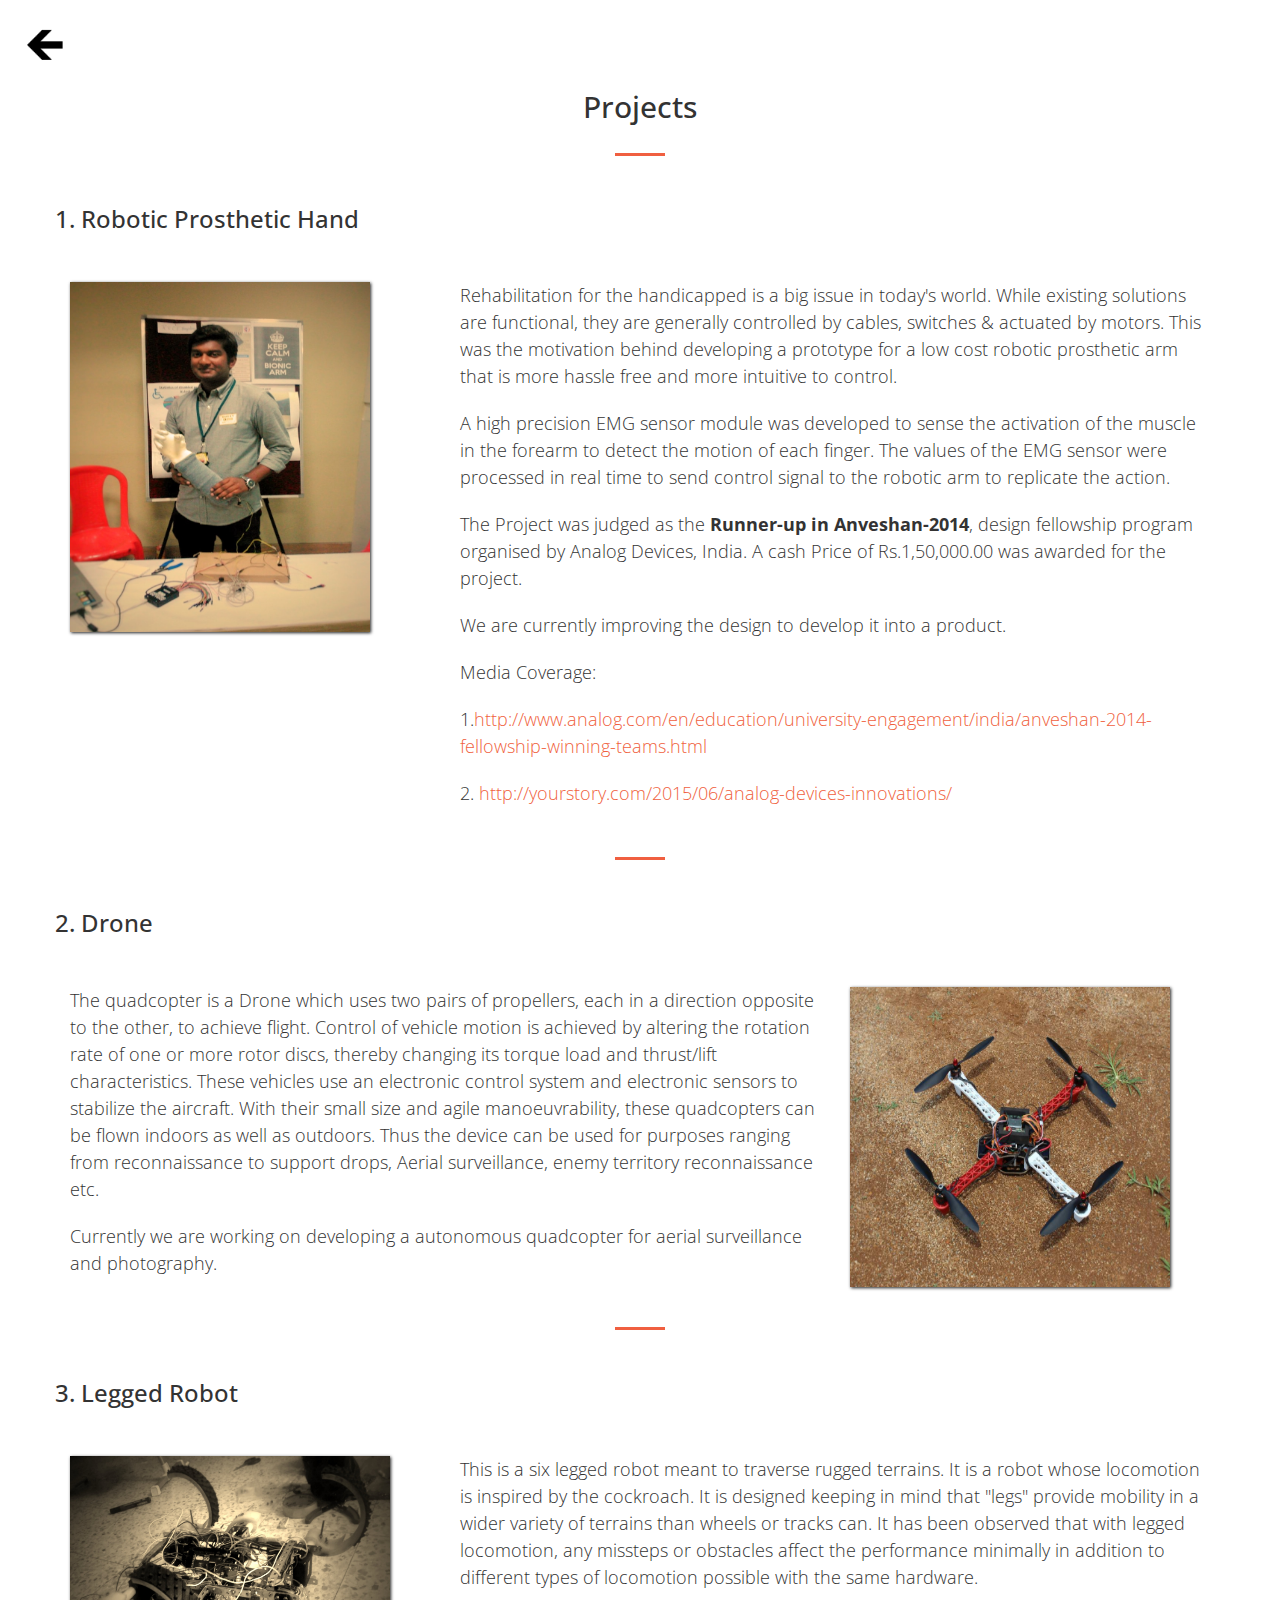
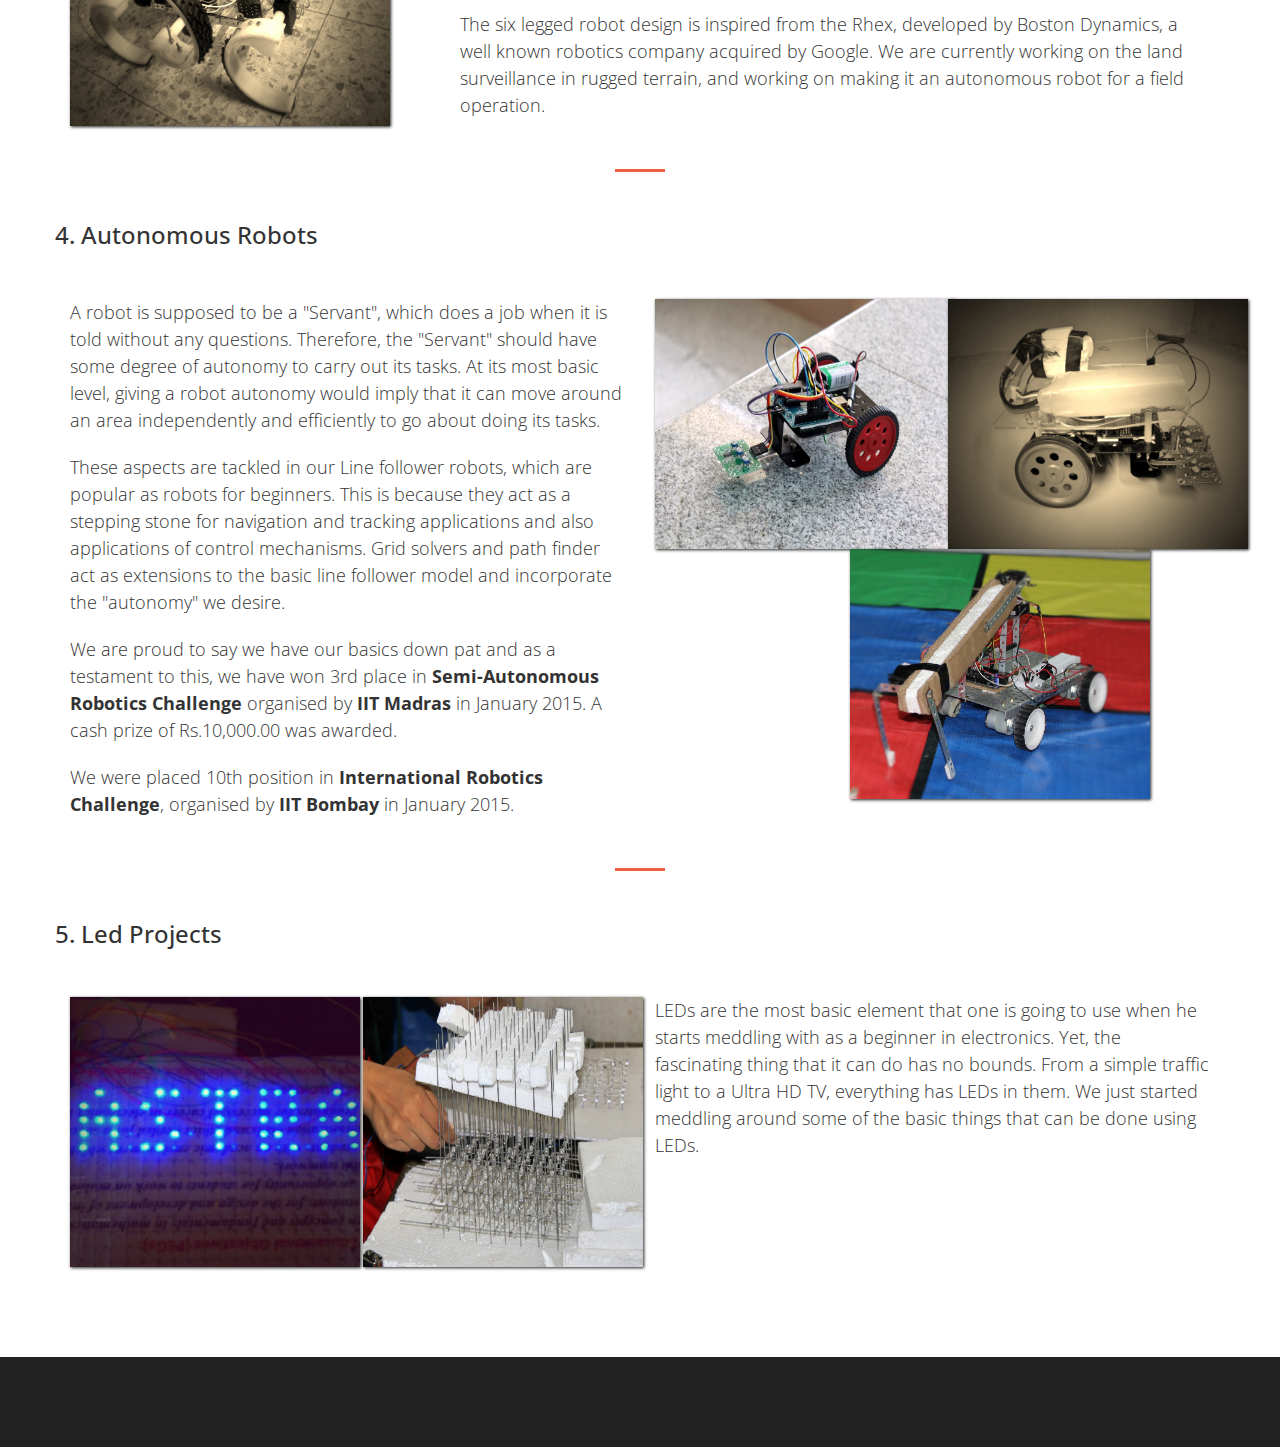
<file: img/projects.html>
<!DOCTYPE html>
<html>
<head>
	<title>Astra Robotics - Projects</title>
	 <link href='http://fonts.googleapis.com/css?family=Open+Sans' rel='stylesheet' type='text/css'>
	<link rel="stylesheet" href="../css/bootstrap.min.css" type="text/css">
	<link rel="stylesheet" type="text/css" href="../css/creative.css">
	<style>
		#projects img {
    box-shadow: 1px 1px 3px #222;
}
.arrow {
	padding-top: 20px;
	padding-left: 20px;
}
@media(max-width: 768px) {
.arrow {
	display: none;
}
}
	</style>
</head>
<body>
<div class="arrow">
	<a href="../index.html"><img src="../img/arrow.png" width="50" height="50">
	</a>
</div>
	<div class="container" id="projects">
		<div class="row">
			<div class="col-lg-8 col-lg-offset-2 text-center">
			<h2 class="">Projects</h2>
			<hr class="primary">
			</div>
		</div>
		<div class="row">
		<h3>1. Robotic Prosthetic Hand</h3>
			<div class="col-lg-4">
				<img src="../img/projects/BionicArm1.jpg" width="300" height="350">
			</div>
			<div class="col-lg-8">
				<p>
					Rehabilitation for the handicapped is a big issue in today's world. While existing solutions are functional, they are generally controlled by cables, switches & actuated by motors. This was the motivation behind developing a prototype for a low cost robotic prosthetic arm that is more hassle free and more intuitive to control. 
				</p>
				<p>
					A high precision EMG sensor module was developed to sense the activation of the muscle in the forearm to detect the motion of each finger.  The values of the EMG sensor were processed in real time to send control signal to the robotic arm to replicate the action. 
				</p>
				<p>
					The Project was judged as the <b>Runner-up in Anveshan-2014</b>, design fellowship program organised by Analog Devices, India. A cash Price of Rs.1,50,000.00 was awarded for the project.
				</p>
				<p>
					We are currently improving the design to develop it into a product.
				</p>
				<p>
					Media Coverage:
				</p>
				<p>
					1.<a href="http://www.analog.com/en/education/university-engagement/india/anveshan-2014-fellowship-winning-teams.html">http://www.analog.com/en/education/university-engagement/india/anveshan-2014-fellowship-winning-teams.html</a>
				</p>
				<p>
					2. <a href="http://yourstory.com/2015/06/analog-devices-innovations/">http://yourstory.com/2015/06/analog-devices-innovations/</a>
				</p>
			</div>
		</div>
<hr>
		<div class="row">
		<h3>2. Drone</h3>
			<div class="col-lg-8">
				<p>
					The quadcopter is a Drone which uses two pairs of propellers, each in a direction opposite to the other, to achieve flight. Control of vehicle motion is achieved by altering the rotation rate of one or more rotor discs, thereby changing its torque load and thrust/lift characteristics. These vehicles use an electronic control system and electronic sensors to stabilize the aircraft. With their small size and agile manoeuvrability, these quadcopters can be flown indoors as well as outdoors. Thus the device can be used for purposes ranging from reconnaissance to support drops, Aerial surveillance, enemy territory reconnaissance etc.
				</p>
				<p>
					Currently we are working on developing a autonomous quadcopter for aerial surveillance and photography. 
				</p>
			</div>
			<div class="col-lg-4">
				<img src="../img/projects/drone11.jpg" width="320" height="300">
			</div>
		</div>
<hr>

		<div class="row">
		<h3>3. Legged Robot</h3>
			<div class="col-lg-4">
				<img src="../img/projects/legged_robot1.jpg" width="320" height="270">
			</div>
			<div class="col-lg-8">
				<p>
					This is a six legged robot meant to traverse rugged terrains. It is a robot whose locomotion is inspired by the cockroach. It is designed keeping in mind that "legs" provide mobility in a wider variety of terrains than wheels or tracks can.  It has been observed that with legged locomotion, any missteps or obstacles affect the performance minimally in addition to different types of locomotion possible with the same hardware.
				</p>
				<p>
					The six legged robot design is inspired from the Rhex, developed by Boston Dynamics, a well known robotics company acquired by Google. We are currently working on the land surveillance in rugged terrain, and working on making it an autonomous robot for a field operation.
				</p>
			</div>
		</div>

<hr>
		<div class="row">
		<h3>4. Autonomous Robots</h3>
			<div class="col-lg-6">
				<p>
					A robot is supposed to be a "Servant", which does a job when it is told without any questions.  Therefore, the "Servant" should have some degree of autonomy to carry out its tasks. At its most basic level, giving a robot autonomy would imply that it can move around an area independently and efficiently to go about doing its tasks.
				</p>
				<p>
					These aspects are tackled in our Line follower robots, which are popular as robots for beginners. This is because they act as a stepping stone for navigation and tracking applications and also applications of control mechanisms. Grid solvers and path finder act as extensions to the basic line follower model and incorporate the "autonomy" we desire.
				</p>
				<p>
					We are proud to say we have our basics down pat and as a testament to this, we have won 3rd place in <b>Semi-Autonomous Robotics Challenge</b> organised by <b>IIT Madras</b> in January 2015. A cash prize of Rs.10,000.00 was awarded.
				</p>
				<p>
					We were placed 10th position in <b>International Robotics Challenge</b>, organised by <b>IIT Bombay</b> in January 2015.
				</p>
			</div>
			<div class="col-lg-6">
				<!--<img src="../img/projects/maze_solver.jpg" width="320" height="270">-->
				<div class="row">
					<div class="col-lg-6">
						<img src="../img/projects/line_follower10.jpg" width="300" height="250">
					</div>
					<div class="col-lg-6">
						<img src="../img/projects/maze_solver1.jpg" width="300" height="250">
					</div>
				</div>
				<div class="row">
					<div class="col-lg-4">
						
					</div>
					<div class="col-lg-5">
						<img src="../img/projects/grid_solver1.jpg" width="300" height="250">
					</div>
					<div class="col-lg-3">
						
					</div>
				</div>
			</div>
		</div>
		<hr>
		<div class="row">
		<h3>5. Led Projects</h3>
			<div class="col-lg-6">
				<div class="row">
					<div class="col-lg-6">
						<img src="../img/projects/led_display.jpg" width="290" height="270">
					</div>
					<div class="col-lg-6">
						<img src="../img/projects/led_cube1.jpg" width="280" height="270">
					</div>
				</div>
			</div>
			<div class="col-lg-6">
				<p>
					LEDs are the most basic element that one is going to use when he starts meddling with as a beginner in electronics. Yet, the fascinating thing that it can do has no bounds. From a simple traffic light to a Ultra HD TV, everything has LEDs in them. We just started meddling around some of the basic things that can be done using LEDs.
				</p>
			</div>
		</div>
	</div>

	<footer style="margin-top:90px;height:90px;background-color:#222;">
		<!--<ul class="social-icons">
			<li class="facebook"><a href="http://www.facebook.com/rentrambo" target="_blank" data-placement="bottom" data-tooltip title="Facebook">Facebook</a></li>
		</ul>-->
	</footer>
	<script src="../js/jquery.js"></script>

    <!-- Bootstrap Core JavaScript -->
    <script src="../js/bootstrap.min.js"></script>

    <!-- Plugin JavaScript -->
    <!--<script src="../js/jquery.easing.min.js"></script>-->
    <script src="../js/jquery.fittext.js"></script>
	<script src="../js/creative.js"></script>
</body>
</html>
</file>
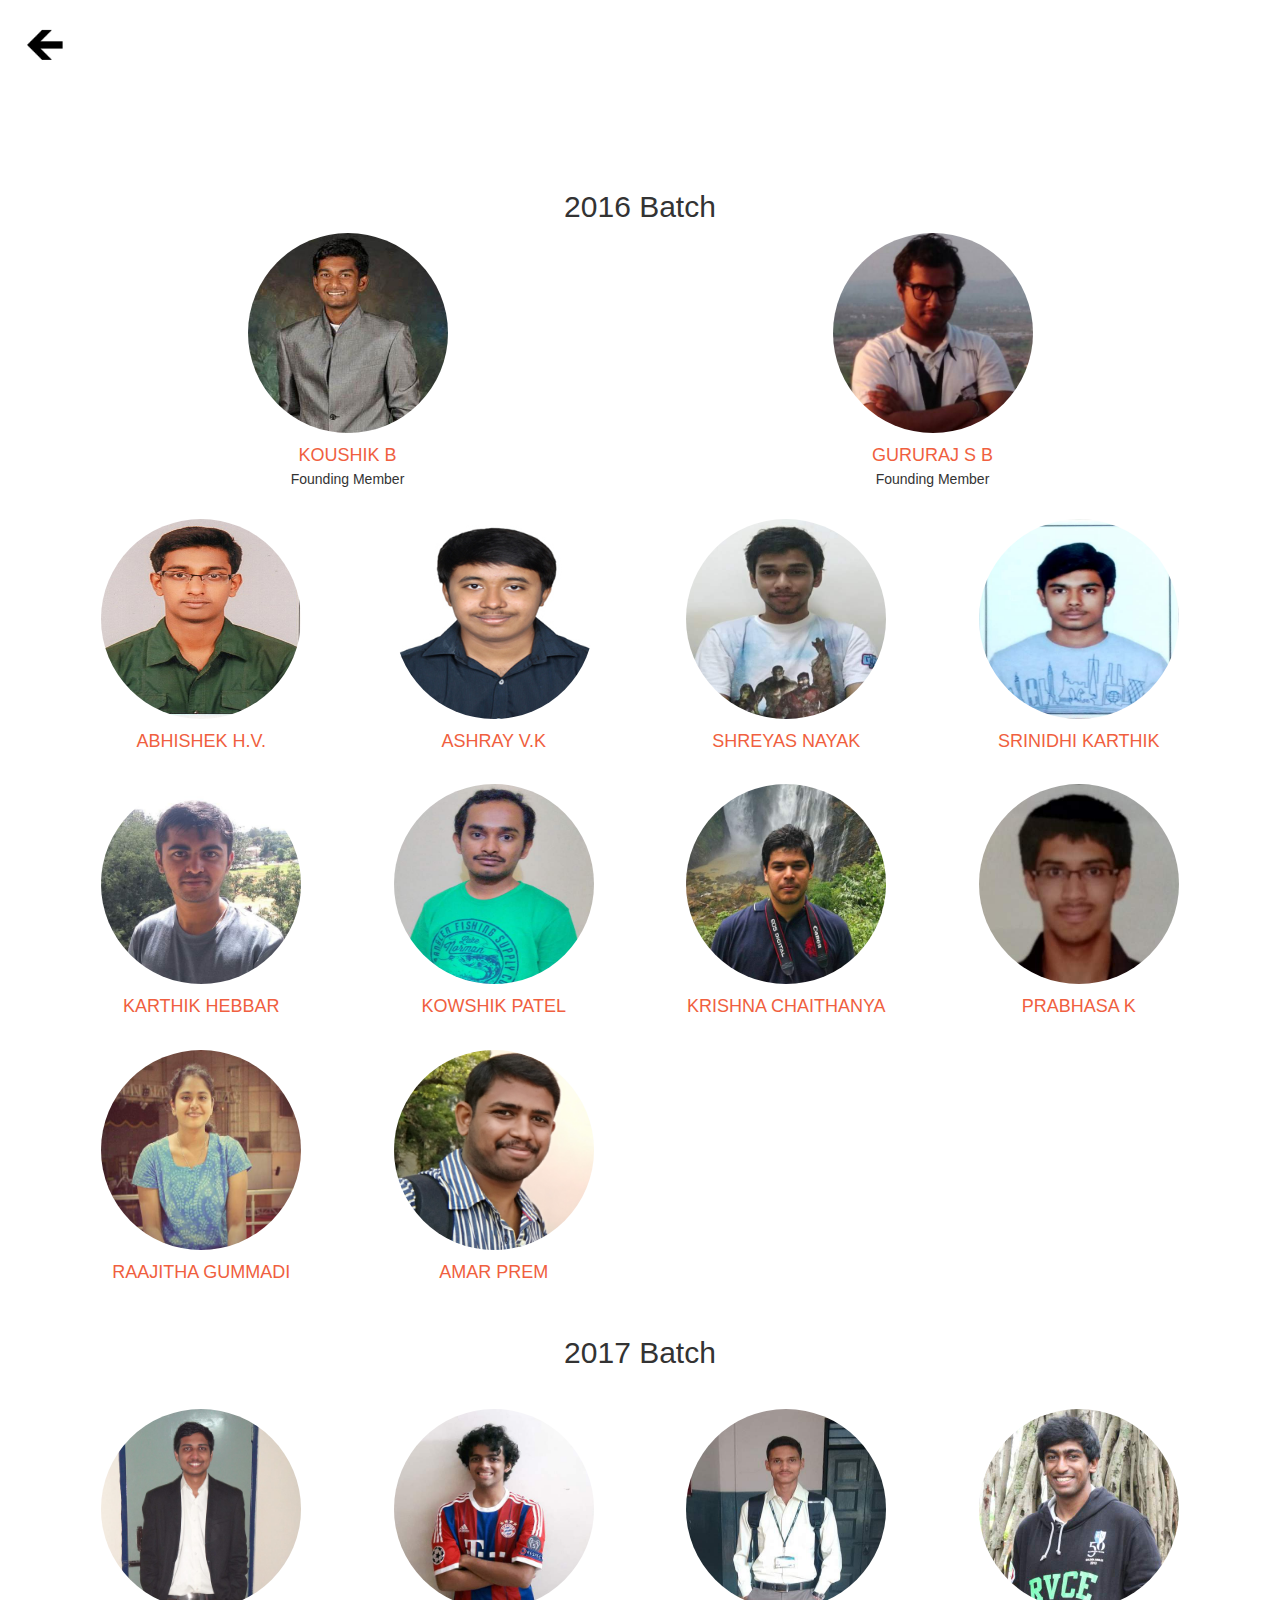
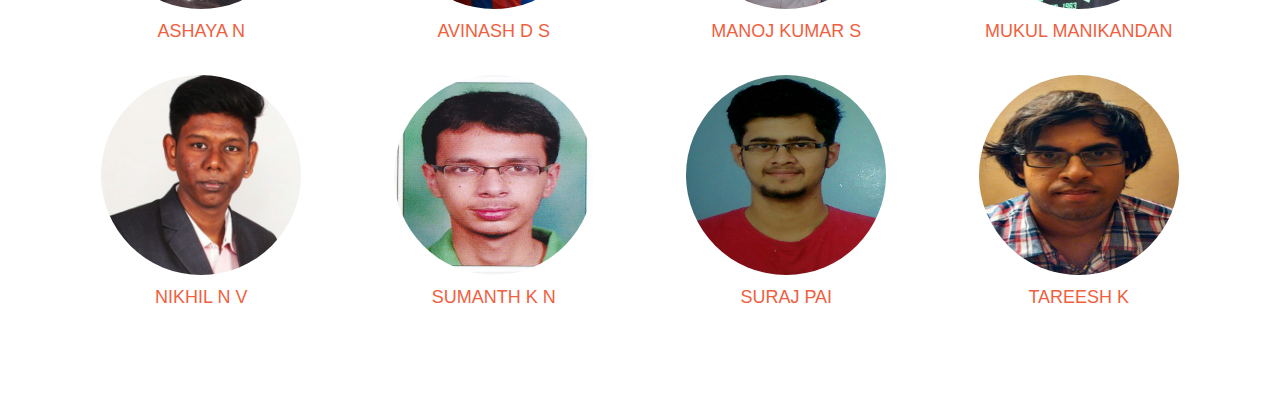
<file: static/team.html>
<!DOCTYPE html>
<html>
<head>
	<title>Astra Robotics - Team</title>
	<link rel="stylesheet" href="../css/bootstrap.min.css" type="text/css">
	<link rel="stylesheet" href="../css/creative.css" type="text/css">
	<style type="text/css">
		.arrow {
	padding-top: 20px;
	padding-left: 20px;
}
@media(max-width: 768px) {
.arrow {
	display: none;
}
}
	</style>
</head>
<body>
<div class="arrow">
	<a href="../index.html"><img src="../img/arrow.png" width="50" height="50">
	</a>
</div>

<nav class="teamnav">
	<div class="container">
		
	</div>
</nav>
<section id="team">
	<div class="container">
		<div class="row">
			<div class="col-lg-12 text-center">
				<h2>2016 Batch</h2>
			</div>
		</div>
		<div class="row">
			<div class="col-lg-6" align="center">
				<img class="img-circle" src="../img/team/Koushik.jpg" width="200px" height="200px">
				<span class="caption">Koushik B</span>
				<span class="small-caption">Founding Member</span>
			</div>
			<div class="col-lg-6" align="center">
				<img class="img-circle" src="../img/2016/gururaj s b.jpg" width="200px" height="200px">
				<span class="caption">Gururaj S B</span>
				<span class="small-caption">Founding Member</span>
			</div>
		</div>
		<div class="row" style="padding-top:30px;">
			<div class="col-lg-3" align="center">
				<img class="img-circle" src="../img/2016/Abhishek H.V.jpg" width="200px" height="200px">
				<span class="caption">Abhishek H.V.</span>
			</div>
			<div class="col-lg-3" align="center">
				<img class="img-circle" src="../img/2016/Ashray V.K.jpg" width="200px" height="200px">
				<span class="caption">Ashray V.K</span>
			</div>
			<div class="col-lg-3" align="center">
				<img class="img-circle" src="../img/2016/ShreyasN.jpg" width="200px" height="200px">
				<span class="caption">Shreyas Nayak</span>
			</div>
			<div class="col-lg-3" align="center">
				<img class="img-circle" src="../img/2016/SrinidhiK.jpg" width="200px" height="200px">
				<span class="caption">Srinidhi Karthik</span>
			</div>
		</div>
		<div class="row" style="padding-top:30px;">
			<div class="col-lg-3" align="center">
				<img class="img-circle" src="../img/2016/Karthik.jpg" width="200px" height="200px">
				<span class="caption">Karthik Hebbar</span>
			</div>
			<div class="col-lg-3" align="center">
				<img class="img-circle" src="../img/2016/KowshikP.jpg" width="200px" height="200px">
				<span class="caption">Kowshik Patel</span>
			</div>
			<div class="col-lg-3" align="center">
				<img class="img-circle" src="../img/2016/KrishnaC.jpg" width="200px" height="200px">
				<span class="caption">Krishna Chaithanya</span>
			</div>
			<div class="col-lg-3" align="center">
				<img class="img-circle" src="../img/2016/PrabhasaK.jpg" width="200px" height="200px">
				<span class="caption">Prabhasa K</span>
			</div>
		</div>
		<div class="row" style="padding-top:30px;">
			<div class="col-lg-3" align="center">
				<img class="img-circle" src="../img/2016/RaajithaG.jpg" width="200px" height="200px">
				<span class="caption">Raajitha Gummadi</span>
			</div>
			<div class="col-lg-3" align="center">
				<img class="img-circle" src="../img/2016/amar_prem.png" width="200px" height="200px">
				<span class="caption">Amar Prem</span>
			</div>
		</div>
	</div>
	<div class="container">
		<div class="row" style="padding-top:30px;">
			<div class="col-lg-12 text-center">
				<h2>2017 Batch</h2>
			</div>
		</div>
		<div class="row" style="padding-top:30px;">
			<div class="col-lg-3" align="center">
				<img class="img-circle" src="../img/2017/Ashaya.jpg" width="200px" height="200px">
				<span class="caption">Ashaya N</span>
			</div>
			<div class="col-lg-3" align="center">
				<img class="img-circle" src="../img/2017/Avi.jpg" width="200px" height="200px">
				<span class="caption">Avinash D S</span>
			</div>
			<div class="col-lg-3" align="center">
				<img class="img-circle" src="../img/2017/Manoj.jpg" width="200px" height="200px">
				<span class="caption">Manoj Kumar S</span>
			</div>
			<div class="col-lg-3" align="center">
				<img class="img-circle" src="../img/2017/mukulm.jpg" width="200px" height="200px">
				<span class="caption">Mukul Manikandan</span>
			</div>
		</div>
		<div class="row" style="padding-top:30px;">
			<div class="col-lg-3" align="center">
				<img class="img-circle" src="../img/2017/Nikhil.jpg" width="200px" height="200px">
				<span class="caption">Nikhil N V</span>
			</div>
			<div class="col-lg-3" align="center">
				<img class="img-circle" src="../img/2017/sumanth.jpg" width="200px" height="200px">
				<span class="caption">Sumanth K N</span>
			</div>
			<div class="col-lg-3" align="center">
				<img class="img-circle" src="../img/2017/Suraj Pai.JPG" width="200px" height="200px">
				<span class="caption">Suraj Pai</span>
			</div>
			<div class="col-lg-3" align="center">
				<img class="img-circle" src="../img/2017/tareesh.jpg" width="200px" height="200px">
				<span class="caption">Tareesh K</span>
			</div>
		</div>
	</div>
</section>
</body>
</html>
</file>
<file: css/creative.css>
/*!
 * Start Bootstrap - Creative Bootstrap Theme (http://startbootstrap.com)
 * Code licensed under the Apache License v2.0.
 * For details, see http://www.apache.org/licenses/LICENSE-2.0.
 */

    body {
    font-family: 'Open Sans', sans-serif;
    font-weight: 100;
}

ul.social-icons {
    margin: 0px;
    padding: 0px;
    width: auto;
}
ul.social-icons li.facebook {
    background-position: 0px -120px;
}
ul.social-icons li {
    transition: all 0.3s ease 0s;
    background-image: url("../img/social-sprites.png");
    background-repeat: no-repeat;
    background-position: 0px 100px;
    display: inline-block;
    margin: -1px 1px 5px 0px;
    padding: 0px;
    border-radius: 100%;
    overflow: visible;
    box-shadow: 0px 2px 2px 0px rgba(0, 0, 0, 0.3);
}
ul.social-icons li[class] a {
    text-indent: -9999px;
}
ul.social-icons li a {
    display: block;
    height: 30px;
    width: 30px;
    text-align: center;
}
hr {
    max-width: 150px;
border-color: #F05F40;
border-width: 1px;
margin-top: 30px;
margin-bottom: 30px;
border-style: solid none none;
}
h3 {
    margin-bottom: 50px;
}


video#bgvid {
    position: fixed;
    top: 50%;
    left: 50%;
    min-width: 100%;
    min-height: 100%;
    width: auto;
    height: auto;
    z-index: -100;
    -webkit-transform: translateX(-50%) translateY(-50%);
    transform: translateX(-50%) translateY(-50%);
    background: url(video.jpg) no-repeat;
    background-size: cover;
}

video { display: block;}

@media screen and (max-device-width: 800px) {

body { background: url(video.jpg) #000 no-repeat center center fixed; }

#bgvid { display: none; }

}

html,
body {
    width: 100%;
    height: 100%;
}

body {
    font-family: open sans,'Helvetica Neue',Arial,sans-serif;
}

hr {
    max-width: 50px;
    border-color: #f05f40;
    border-width: 3px;
}

hr.light {
    border-color: #fff;
}

a {
    color: #f05f40;
    -webkit-transition: all .35s;
    -moz-transition: all .35s;
    transition: all .35s;
}

a:hover,
a:focus {
    color: #eb3812;
}

h1,
h2,
h3,
h4,
h5,
h6 {
    font-family: 'Open Sans','Helvetica Neue',Arial,sans-serif;
}

p {
    margin-bottom: 20px;
    font-size: 18px;
    line-height: 1.5;
}

.bg-primary {
    background-color: #f05f40;
}

.bg-dark {
    color: #fff;
    background-color: #222;
}

.text-faded {
    color: rgba(255,255,255,.7);
}

section {
    padding: 100px 0;
}

aside {
    padding: 50px 0;
}

.no-padding {
    padding: 0;
}

.navbar-default {
    border-color: rgba(34,34,34,.05);
    font-family: 'Open Sans','Helvetica Neue',Arial,sans-serif;
    background-color: #fff;
    -webkit-transition: all .35s;
    -moz-transition: all .35s;
    transition: all .35s;
}

.navbar-default .navbar-header .navbar-brand {
    text-transform: uppercase;
    font-family: 'Open Sans','Helvetica Neue',Arial,sans-serif;
    font-weight: 700;
    color: #f05f40;
}

.navbar-default .navbar-header .navbar-brand:hover,
.navbar-default .navbar-header .navbar-brand:focus {
    color: #eb3812;
}

.navbar-default .nav > li>a,
.navbar-default .nav>li>a:focus {
    text-transform: uppercase;
    font-size: 13px;
    font-weight: 700;
    color: #222;
}

.navbar-default .nav > li>a:hover,
.navbar-default .nav>li>a:focus:hover {
    color: #f05f40;
}

.navbar-default .nav > li.active>a,
.navbar-default .nav>li.active>a:focus {
    color: #f05f40!important;
    background-color: transparent;
}

.navbar-default .nav > li.active>a:hover,
.navbar-default .nav>li.active>a:focus:hover {
    background-color: transparent;
}

@media(min-width:768px) {
    .navbar-default {
        border-color: rgba(255,255,255,.3);
        background-color: transparent;
    }

    .navbar-default .navbar-header .navbar-brand {
        color: #f05f40;
        /*color: rgba(255,255,255,.7);*/
    }
    .navbar-default .navbar-header .navbar-brand:hover {
        color: #f05f40 !important;
    }

    .navbar-default .navbar-header .navbar-brand:hover,
    .navbar-default .navbar-header .navbar-brand:focus {
        color: #fff;
    }

    .navbar-default .nav > li>a,
    .navbar-default .nav>li>a:focus {
        /*color: rgba(255,255,255,.7);*/
        color: #f05f40;
    }

    .navbar-default .nav > li>a:hover,
    .navbar-default .nav>li>a:focus:hover {
        color: #fff;
    }

    .navbar-default.affix {
        border-color: rgba(34,34,34,.05);
        background-color: #fff;
    }

    .navbar-default.affix .navbar-header .navbar-brand {
        font-size: 14px;
        color: #f05f40;
    }

    .navbar-default.affix .navbar-header .navbar-brand:hover,
    .navbar-default.affix .navbar-header .navbar-brand:focus {
        color: #eb3812;
    }

    .navbar-default.affix .nav > li>a,
    .navbar-default.affix .nav>li>a:focus {
        color: #222;
    }

    .navbar-default.affix .nav > li>a:hover,
    .navbar-default.affix .nav>li>a:focus:hover {
        color: #f05f40;
    }
}

header {
    position: relative;
    width: 100%;
    min-height: auto;
    text-align: center;
    color: #fff;
    /*background-image: url(../img/header.jpg);*/
    background-position: center;
    -webkit-background-size: cover;
    -moz-background-size: cover;
    background-size: cover;
    -o-background-size: cover;
}

header .header-content {
    position: relative;
    width: 100%;
    padding: 100px 15px;
    text-align: center;
}

header .header-content .header-content-inner h1 {
    margin-top: 0;
    margin-bottom: 0;
    text-transform: uppercase;
    font-weight: 700;
}

header .header-content .header-content-inner hr {
    margin: 30px auto;
}

header .header-content .header-content-inner p {
    margin-bottom: 50px;
    font-size: 16px;
    font-weight: 300;
    color: rgba(255,255,255,.7);
}

@media(min-width:768px) {
    header {
        min-height: 100%;
    }

    header .header-content {
        position: absolute;
        top: 50%;
        padding: 0 50px;
        -webkit-transform: translateY(-50%);
        -ms-transform: translateY(-50%);
        transform: translateY(-50%);
    }

    header .header-content .header-content-inner {
        margin-right: auto;
        margin-left: auto;
        max-width: 1000px;
    }

    header .header-content .header-content-inner p {
        margin-right: auto;
        margin-left: auto;
        max-width: 80%;
        font-size: 18px;
    }
}

.section-heading {
    margin-top: 0;
}

.service-box {
    margin: 50px auto 0;
    max-width: 400px;
}

@media(min-width:992px) {
    .service-box {
        margin: 20px auto 0;
    }
}

.service-box p {
    margin-bottom: 0;
}

.portfolio-box {
    display: block;
    position: relative;
    margin: 0 auto;
    max-width: 650px;
}

.portfolio-box .portfolio-box-caption {
    display: block;
    position: absolute;
    bottom: 0;
    width: 100%;
    height: 100%;
    text-align: center;
    color: #fff;
    opacity: 0;
    background: rgba(240,95,64,.9);
    -webkit-transition: all .35s;
    -moz-transition: all .35s;
    transition: all .35s;
}

.portfolio-box .portfolio-box-caption .portfolio-box-caption-content {
    position: absolute;
    top: 50%;
    width: 100%;
    text-align: center;
    transform: translateY(-50%);
}

.portfolio-box .portfolio-box-caption .portfolio-box-caption-content .project-category,
.portfolio-box .portfolio-box-caption .portfolio-box-caption-content .project-name {
    padding: 0 15px;
    font-family: 'Open Sans','Helvetica Neue',Arial,sans-serif;
}

.portfolio-box .portfolio-box-caption .portfolio-box-caption-content .project-category {
    text-transform: uppercase;
    font-size: 14px;
    font-weight: 600;
}

.portfolio-box .portfolio-box-caption .portfolio-box-caption-content .project-name {
    font-size: 18px;
}

.portfolio-box:hover .portfolio-box-caption {
    opacity: 1;
}

@media(min-width:768px) {
    .portfolio-box .portfolio-box-caption .portfolio-box-caption-content .project-category {
        font-size: 16px;
    }

    .portfolio-box .portfolio-box-caption .portfolio-box-caption-content .project-name {
        font-size: 22px;
    }
}

.call-to-action h2 {
    margin: 0 auto 20px;
}

.text-primary {
    color: #f05f40;
}

.no-gutter > [class*=col-] {
    padding-right: 0;
    padding-left: 0;
}

.btn-default {
    border-color: #fff;
    color: #222;
    background-color: #fff;
    -webkit-transition: all .35s;
    -moz-transition: all .35s;
    transition: all .35s;
}

.btn-default:hover,
.btn-default:focus,
.btn-default.focus,
.btn-default:active,
.btn-default.active,
.open > .dropdown-toggle.btn-default {
    border-color: #ededed;
    color: #222;
    background-color: #f2f2f2;
}

.btn-default:active,
.btn-default.active,
.open > .dropdown-toggle.btn-default {
    background-image: none;
}

.btn-default.disabled,
.btn-default[disabled],
fieldset[disabled] .btn-default,
.btn-default.disabled:hover,
.btn-default[disabled]:hover,
fieldset[disabled] .btn-default:hover,
.btn-default.disabled:focus,
.btn-default[disabled]:focus,
fieldset[disabled] .btn-default:focus,
.btn-default.disabled.focus,
.btn-default[disabled].focus,
fieldset[disabled] .btn-default.focus,
.btn-default.disabled:active,
.btn-default[disabled]:active,
fieldset[disabled] .btn-default:active,
.btn-default.disabled.active,
.btn-default[disabled].active,
fieldset[disabled] .btn-default.active {
    border-color: #fff;
    background-color: #fff;
}

.btn-default .badge {
    color: #fff;
    background-color: #222;
}

.btn-primary {
    border-color: #f05f40;
    color: #fff;
    background-color: #f05f40;
    -webkit-transition: all .35s;
    -moz-transition: all .35s;
    transition: all .35s;
}

.btn-primary:hover,
.btn-primary:focus,
.btn-primary.focus,
.btn-primary:active,
.btn-primary.active,
.open > .dropdown-toggle.btn-primary {
    border-color: #ed431f;
    color: #fff;
    background-color: #ee4b28;
}

.btn-primary:active,
.btn-primary.active,
.open > .dropdown-toggle.btn-primary {
    background-image: none;
}

.btn-primary.disabled,
.btn-primary[disabled],
fieldset[disabled] .btn-primary,
.btn-primary.disabled:hover,
.btn-primary[disabled]:hover,
fieldset[disabled] .btn-primary:hover,
.btn-primary.disabled:focus,
.btn-primary[disabled]:focus,
fieldset[disabled] .btn-primary:focus,
.btn-primary.disabled.focus,
.btn-primary[disabled].focus,
fieldset[disabled] .btn-primary.focus,
.btn-primary.disabled:active,
.btn-primary[disabled]:active,
fieldset[disabled] .btn-primary:active,
.btn-primary.disabled.active,
.btn-primary[disabled].active,
fieldset[disabled] .btn-primary.active {
    border-color: #f05f40;
    background-color: #f05f40;
}

.btn-primary .badge {
    color: #f05f40;
    background-color: #fff;
}

.btn {
    border: 0;
    border-radius: 300px;
    text-transform: uppercase;
    font-family: 'Open Sans','Helvetica Neue',Arial,sans-serif;
    font-weight: 700;
}

.btn-xl {
    padding: 15px 30px;
}

::-moz-selection {
    text-shadow: none;
    color: #fff;
    background: #222;
}

::selection {
    text-shadow: none;
    color: #fff;
    background: #222;
}

img::selection {
    color: #fff;
    background: 0 0;
}

img::-moz-selection {
    color: #fff;
    background: 0 0;
}

body {
    webkit-tap-highlight-color: #222;
}

#support {
    font-weight: 50;
}

#team .caption {
    padding-top: 10px;
    color: #f05f40;
    font-size: 18px;
    text-align: center;
    text-transform: uppercase;
    display: block;
}

#team .small-caption {
    font-size: 14px;
    color: #333;
    text-align: center;
    display: block;
}
</file>
